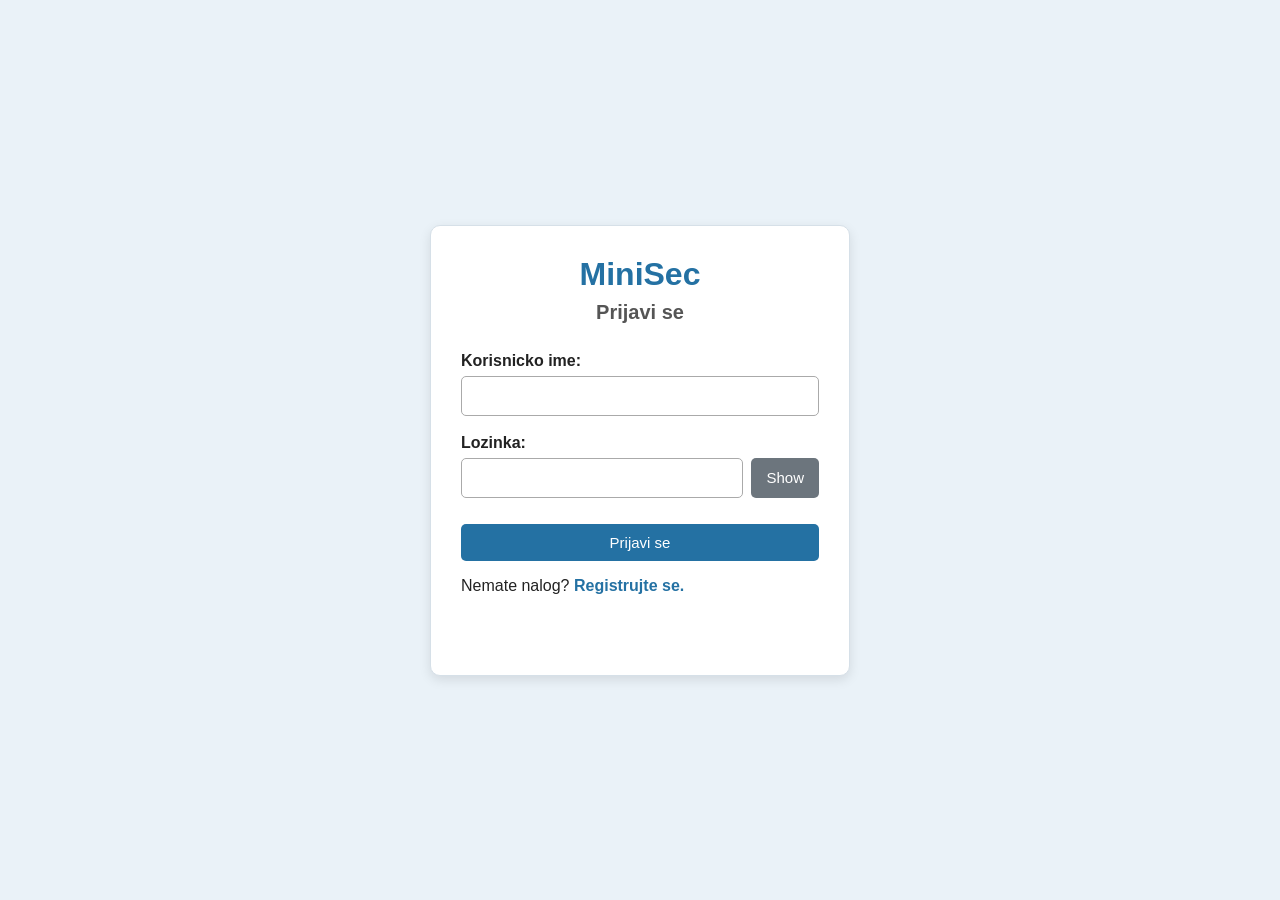
<file: index.html>
<!DOCTYPE html>
<html lang="en">
<head>
    <meta charset="UTF-8">
    <meta name="viewport" content="width=device-width, initial-scale=1.0">
    <title>MiniSec - Prijava</title>
    <link rel="stylesheet" href="css/stil.css">
</head>
<body>
    <main class="kartica">
        <h1>MiniSec</h1>
        <h2>Prijavi se</h2>

        <form id="login-form" novalidate>
            <div class="polje">
                <label for="username">Korisnicko ime:</label>
                <input 
                    type="text" 
                    id="username" 
                    name="username"
                >
            </div>

            <div class="polje">
                <label for="login-password">Lozinka:</label>
                <div class="password-red">
                    <input
                        type="password"
                        id="login-password"
                        name="login-password"
                    >

                    <button
                        type="button"
                        class="toggle-pass-btn"
                    >
                        Show
                    </button>
                </div>
            </div>

            <div>
                <button type="submit">Prijavi se</button>
                <p>Nemate nalog? <a href="registracija.html">Registrujte se.</a></p>
            </div>
            <p id="login-msg" class="message"></p>
        </form>
    </main>

    <script type="module" src="js/index.js"></script>
</body>
</html>
</file>
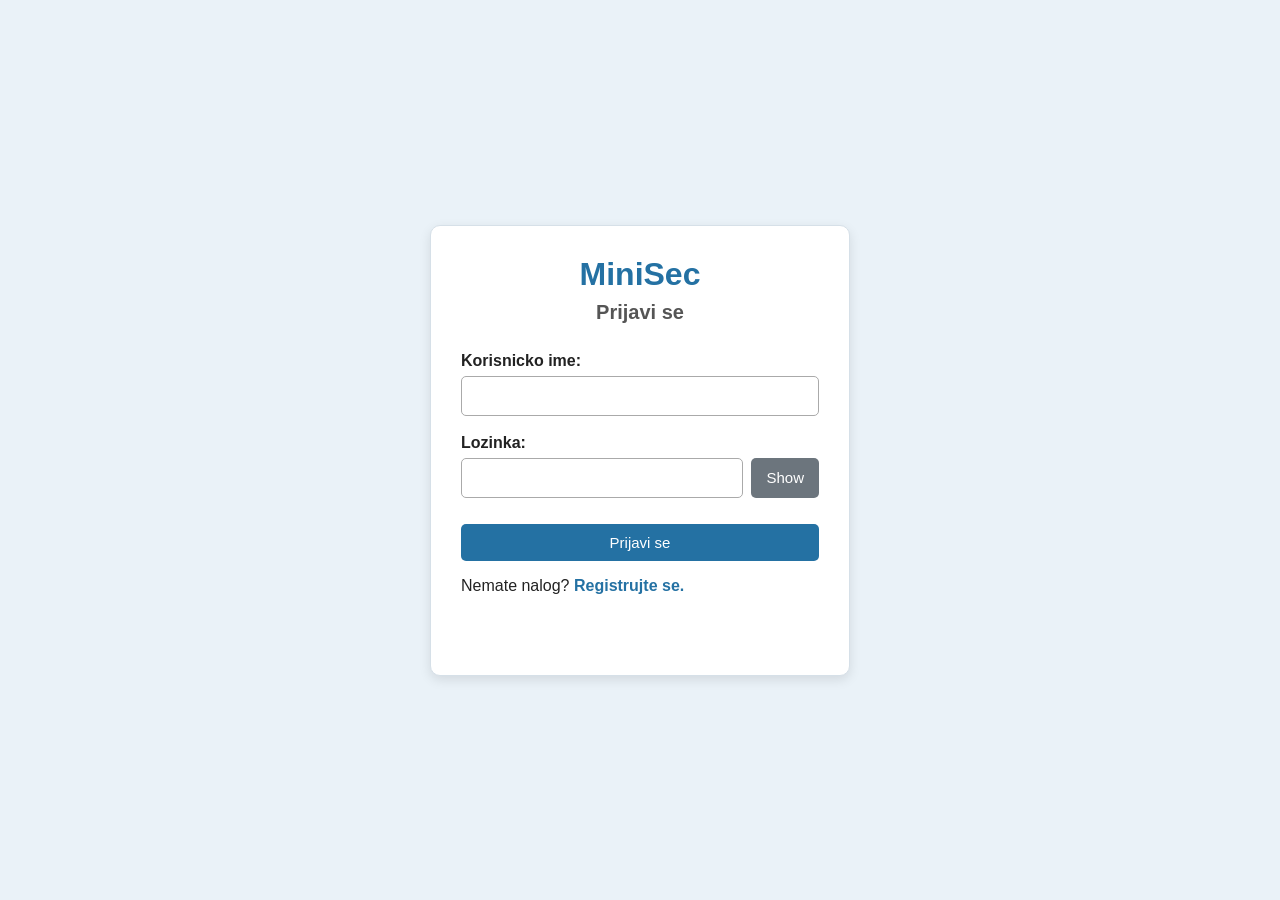
<file: poruke.html>
<!DOCTYPE html>
<html lang="en">
<head>
    <meta charset="UTF-8">
    <meta name="viewport" content="width=device-width, initial-scale=1.0">
    <title>MiniSec - Poruke</title>
    <link rel="stylesheet" href="css/stil.css">
</head>
<body>
    <main class="kartica kartica-poruke">
        <header>
            <h1>MiniSec - Poruke</h1>
            <p>
                Prijavljen:
                <strong id="prijavljen-korisnik"></strong>
            </p>

            <button type="button" id="odjava-btn">Odjava</button>
        </header>

        <form action="" id="poruka-form">
            <div>
                <label for="primalac">Primalac</label>
                <select name="primalac" id="primalac">
                    <option value="">Izaberi primaoca</option>
                </select>
            </div>

            <div>
                <label for="tekst-poruke">Poruka</label>
                <textarea name="tekst" rows="5" id="tekst-poruke"></textarea>
            </div>

            <button type="submit">Posalji</button>
            <p id="poruka-msg" class="message" role="status"></p>
        </form>

        <section>
            <h2>Primljene poruke</h2>
            <ul id="primljene-poruke"></ul>
        </section>
    </main>

    <script type="module" src="js/index.js"></script>
</body>
</html>
</file>
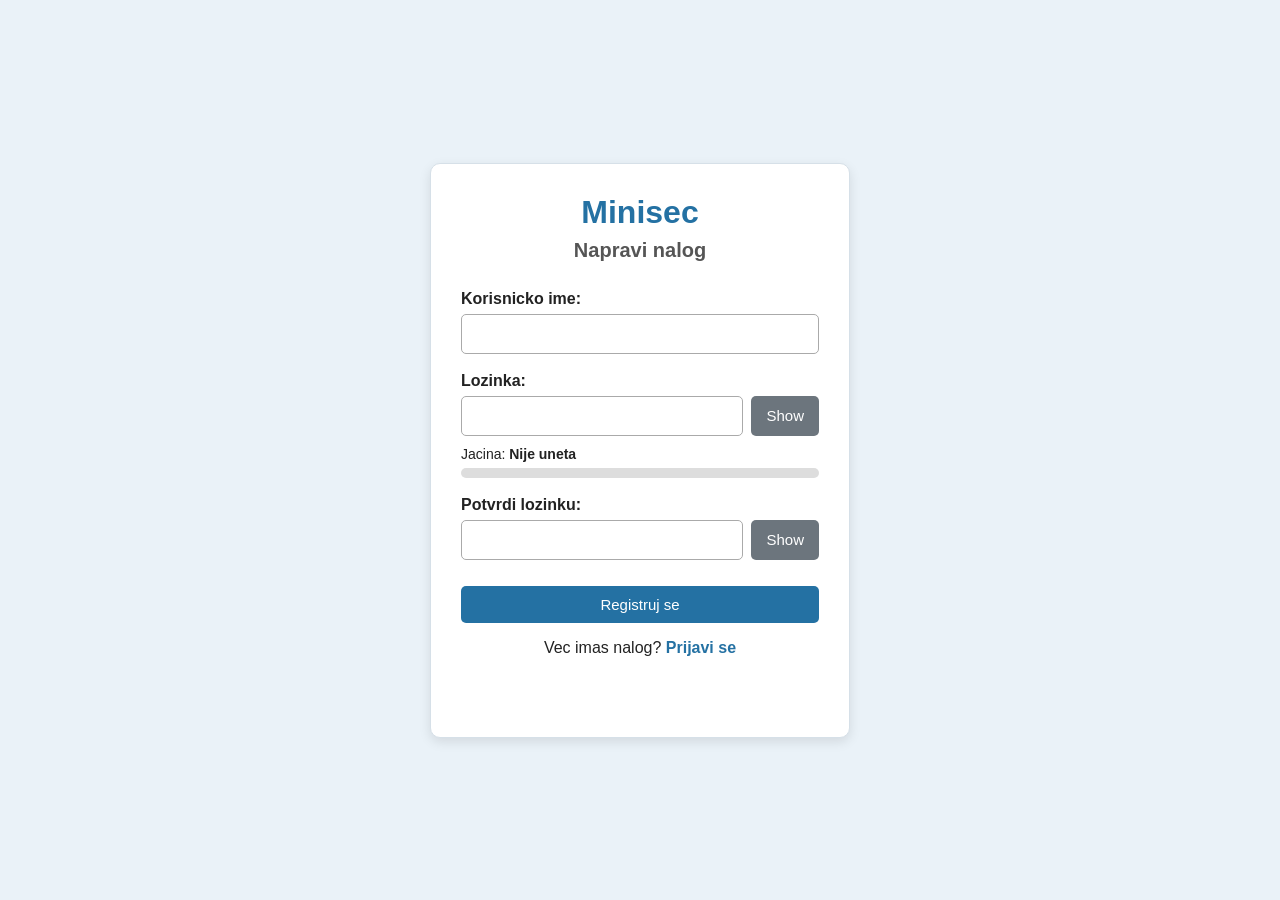
<file: registracija.html>
<!DOCTYPE html>
<html lang="en">
<head>
    <meta charset="UTF-8">
    <meta name="viewport" content="width=device-width, initial-scale=1.0">
    <title>MiniSec - Registracija</title>
    <link rel="stylesheet" href="css/stil.css">
</head>
<body>

    <main class="kartica">
        <h1>Minisec</h1>
        <h2>Napravi nalog</h2>

        <form action="" id="registration-form" novalidate>
            <div class="polje">
                <label for="registration-username">Korisnicko ime:</label>

                <input
                    type="text"
                    id="registration-username"
                    name="registration-username"
                >
            </div>
            <div class="polje">
                <label for="registration-password">Lozinka:</label>

                <div class="password-red">
                    <input 
                        type="password"
                        id="registration-password"
                        name="registration-password"
                    >

                    <button type="button" class="toggle-pass-btn">Show</button>
                </div>
            </div>

            <div class="jacina-sekcija">
                <span>
                    Jacina:
                    <strong id="jacina-tekst">Nije uneta</strong>
                </span>

                <div class="jacina-pozadina">
                    <div id="jacina-traka"></div>
                </div>
            </div>

            <div class="polje">
                <label for="registration-password-check">Potvrdi lozinku:</label>

                <div class="password-red">
                    <input
                        type="password"
                        id="registration-password-check"
                        name="registration-password-check"
                    >

                    <button type="button" class="toggle-pass-btn">Show</button>
                </div>
            </div>

            <button type="submit">Registruj se</button>
            <p>Vec imas nalog? <a href="index.html">Prijavi se</a></p>
            <p id="registration-msg" class="message"></p>
        </form>
    </main>

    
    <script type="module" src="js/index.js"></script>

</body>
</html>
</file>
<file: css/stil.css>
* {
    box-sizing: border-box;
}

body {
    min-height: 100vh;
    margin: 0;
    padding: 20px;

    display: flex;
    justify-content: center;
    align-items: center;

    font-family: Arial, sans-serif;
    color: #222;

    background-color: #eaf2f8;
}

.kartica {
    width: 100%;
    max-width: 420px;
    padding: 30px;

    background-color: white;

    border: 1px solid #d6e0e8;
    border-radius: 10px;

    box-shadow: 0 4px 12px rgba(0, 0, 0, 0.1);
}

h1,
h2 {
    text-align: center;
}

h1 {
    margin: 0;

    color: #2471a3;
}

h2 {
    margin-top: 8px;
    margin-bottom: 28px;

    color: #555;
    font-size: 20px;
}

.polje {
    margin-bottom: 18px;
}

label {
    display: block;
    margin-bottom: 6px;

    font-weight: bold;
}

input {
    width: 100%;
    padding: 10px;

    font-size: 16px;

    border: 1px solid #aaa;
    border-radius: 5px;

    outline: none;
}

input:focus {
    border-color: #2471a3;

    box-shadow: 0 0 0 2px rgba(36, 113, 163, 0.15);
}

.password-red {
    display: flex;
    gap: 8px;
}

.password-red input {
    flex: 1;
}

button {
    padding: 10px 15px;

    font-size: 15px;

    border: none;
    border-radius: 5px;

    cursor: pointer;
}

.toggle-pass-btn {
    color: white;
    background-color: #6c757d;
}

.toggle-pass-btn:hover {
    background-color: #565e64;
}

button[type="submit"] {
    width: 100%;
    margin-top: 8px;

    color: white;
    background-color: #2471a3;
}

button[type="submit"]:hover {
    background-color: #1a5276;
}

form > p {
    text-align: center;
}

a {
    color: #2471a3;
    font-weight: bold;
    text-decoration: none;
}

a:hover {
    text-decoration: underline;
}


/* Password strength */

.jacina-sekcija {
    margin-top: -8px;
    margin-bottom: 18px;

    font-size: 14px;
}

.jacina-pozadina {
    width: 100%;
    height: 10px;
    margin-top: 6px;

    overflow: hidden;

    background-color: #ddd;
    border-radius: 5px;
}

#jacina-traka {
    width: 0;
    height: 100%;

    transition: width 0.2s;
}

#jacina-traka.slaba {
    background-color: #dc3545;
}

#jacina-traka.srednja {
    background-color: #f0ad4e;
}

#jacina-traka.jaka {
    background-color: #28a745;
}


/* Validation */

input.neispravno {
    border: 2px solid #dc3545;
}

.message {
    min-height: 20px;

    font-size: 14px;
    text-align: center;
}

.message.greska {
    color: #dc3545;
}

.message.uspeh {
    color: #28a745;
}


/* Stranica za poruke */

.kartica-poruke {
    max-width: 600px;
    margin: 20px 0;
}

.kartica-poruke header {
    padding-bottom: 20px;
    margin-bottom: 24px;
    border-bottom: 1px solid #d6e0e8;
}

.kartica-poruke header p {
    text-align: center;
}

#odjava-btn {
    display: block;
    margin: 0 auto;
    color: white;
    background-color: #6c757d;
}

#odjava-btn:hover {
    background-color: #565e64;
}

#poruka-form > div {
    margin-bottom: 18px;
}

.kartica-poruke select,
.kartica-poruke textarea {
    width: 100%;
    padding: 10px;
    font: inherit;
    border: 1px solid #aaa;
    border-radius: 5px;
}

.kartica-poruke textarea {
    min-height: 120px;
    resize: vertical;
}

.kartica-poruke select:focus,
.kartica-poruke textarea:focus {
    outline: 2px solid #2471a3;
    outline-offset: 2px;
}

.kartica-poruke section {
    margin-top: 24px;
    padding-top: 20px;
    border-top: 1px solid #d6e0e8;
}

#primljene-poruke {
    padding: 0;
    margin: 0;
    list-style: none;
}

#primljene-poruke li {
    padding: 14px;
    margin-bottom: 12px;
    background-color: #f3f7fa;
    border: 1px solid #d6e0e8;
    border-radius: 6px;
    overflow-wrap: anywhere;
}

#primljene-poruke li p {
    margin: 0;
}

#primljene-poruke li p:first-child {
    margin-bottom: 8px;
    color: #2471a3;
    font-size: 14px;
    font-weight: bold;
}

#primljene-poruke li p + p {
    white-space: pre-wrap;
}

/* Smaller screens */

@media (max-width: 480px) {
    .kartica {
        padding: 22px;
    }

    .password-red {
        flex-direction: column;
    }

    .toggle-pass-btn {
        width: 100%;
    }
}
</file>
